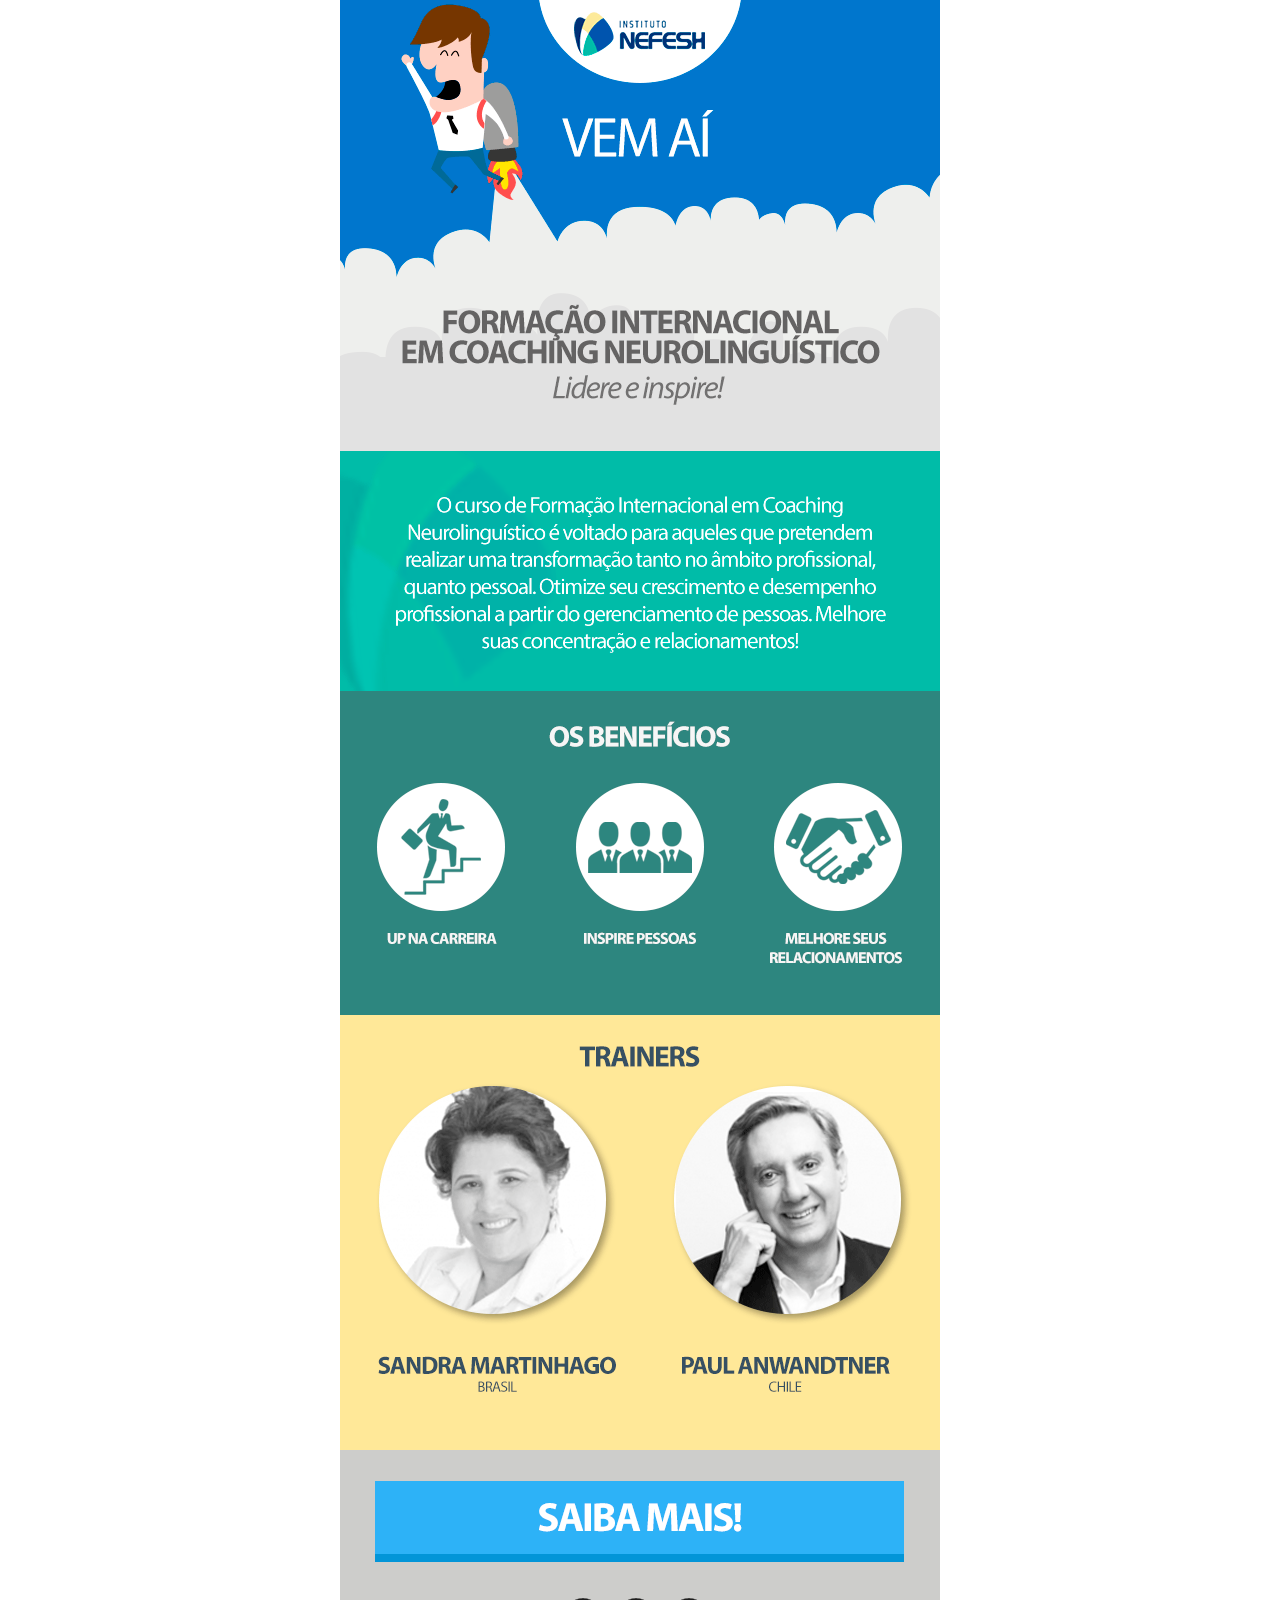
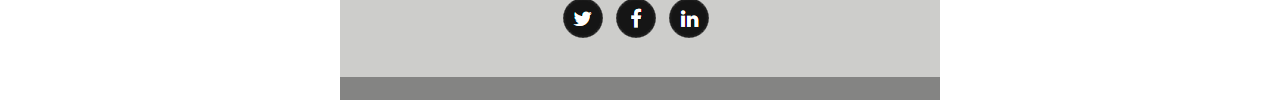
<file: news/index.html>
<html>
<head>
<title>Nefesh Coaching - Formação Internacional em Coaching Neurolinguístico</title>
<meta http-equiv="Content-Type" content="text/html; charset=utf-8">
</head>
<body bgcolor="#FFFFFF" leftmargin="0" topmargin="0" marginwidth="0" marginheight="0">
<!-- Save for Web Slices (news.psd) -->
<table id="Table_01" width="600" height="1700" border="0" cellpadding="0" cellspacing="0" align="center">
	<tr>
		<td colspan="9">
			<img src="images/index_01.png" width="600" height="257" style="display:block" style="display:block"></td>
	</tr>
	<tr>
		<td colspan="9">
			<img src="images/index_02.png" width="600" height="194" style="display:block"></td>
	</tr>
	<tr>
		<td colspan="9">
			<img src="images/index_03.png" width="600" height="240" style="display:block"></td>
	</tr>
	<tr>
		<td colspan="9">
			<img src="images/index_04.png" width="600" height="141" style="display:block"></td>
	</tr>
	<tr>
		<td colspan="9">
			<img src="images/index_05.png" width="600" height="183" style="display:block"></td>
	</tr>
	<tr>
		<td colspan="9">
			<img src="images/index_06.png" width="600" height="162" style="display:block"></td>
	</tr>
	<tr>
		<td colspan="9">
			<img src="images/index_07.png" width="600" height="179" style="display:block"></td>
	</tr>
	<tr>
		<td colspan="9">
			<img src="images/index_08.png" width="600" height="125" style="display:block"></td>
	</tr>
	<tr>
		<td rowspan="4">
			<img src="images/index_09.png" width="34" height="219" style="display:block" style="display:block"></td>
		<td colspan="7">
			<a href="http://nefeshcoaching.com.br/formacao-internacional-coaching-neurolinguistico/"><img src="images/index_10.png" width="530" height="81" style="display:block" style="display:block"></a></td>
		<td rowspan="4">
			<img src="images/index_11.png" width="36" height="219" style="display:block" style="display:block"></td>
	</tr>
	<tr>
		<td colspan="7">
			<img src="images/index_12.png" width="530" height="36" style="display:block"></td>
	</tr>
	<tr>
		<td rowspan="2">
			<img src="images/index_13.png" width="188" height="102" style="display:block"></td>
		<td>
			<a href="https://www.twitter.com/institutonefesh"><img src="images/index_14.png" width="44" height="40" style="display:block"></a></td>
		<td rowspan="2">
			<img src="images/index_15.png" width="10" height="102" style="display:block"></td>
		<td>
			<a href="https://www.facebook.com/institutonefesh"><img src="images/index_16.png" width="44" height="40" style="display:block"></a></td>
		<td rowspan="2">
			<img src="images/index_17.png" width="2" height="102" style="display:block"></td>
		<td>
			<a href="https://www.linkedin.com/company/instituto-nefesh"><img src="images/index_18.png" width="47" height="40" style="display:block"></a></td>
		<td rowspan="2">
			<img src="images/index_19.png" width="195" height="102" style="display:block"></td>
	</tr>
	<tr>
		<td>
			<img src="images/index_20.png" width="44" height="62" style="display:block"></td>
		<td>
			<img src="images/index_21.png" width="44" height="62" style="display:block"></td>
		<td>
			<img src="images/index_22.png" width="47" height="62" style="display:block"></td>
	</tr>
</table>
<!-- End Save for Web Slices -->
</body>
</html>
</file>
